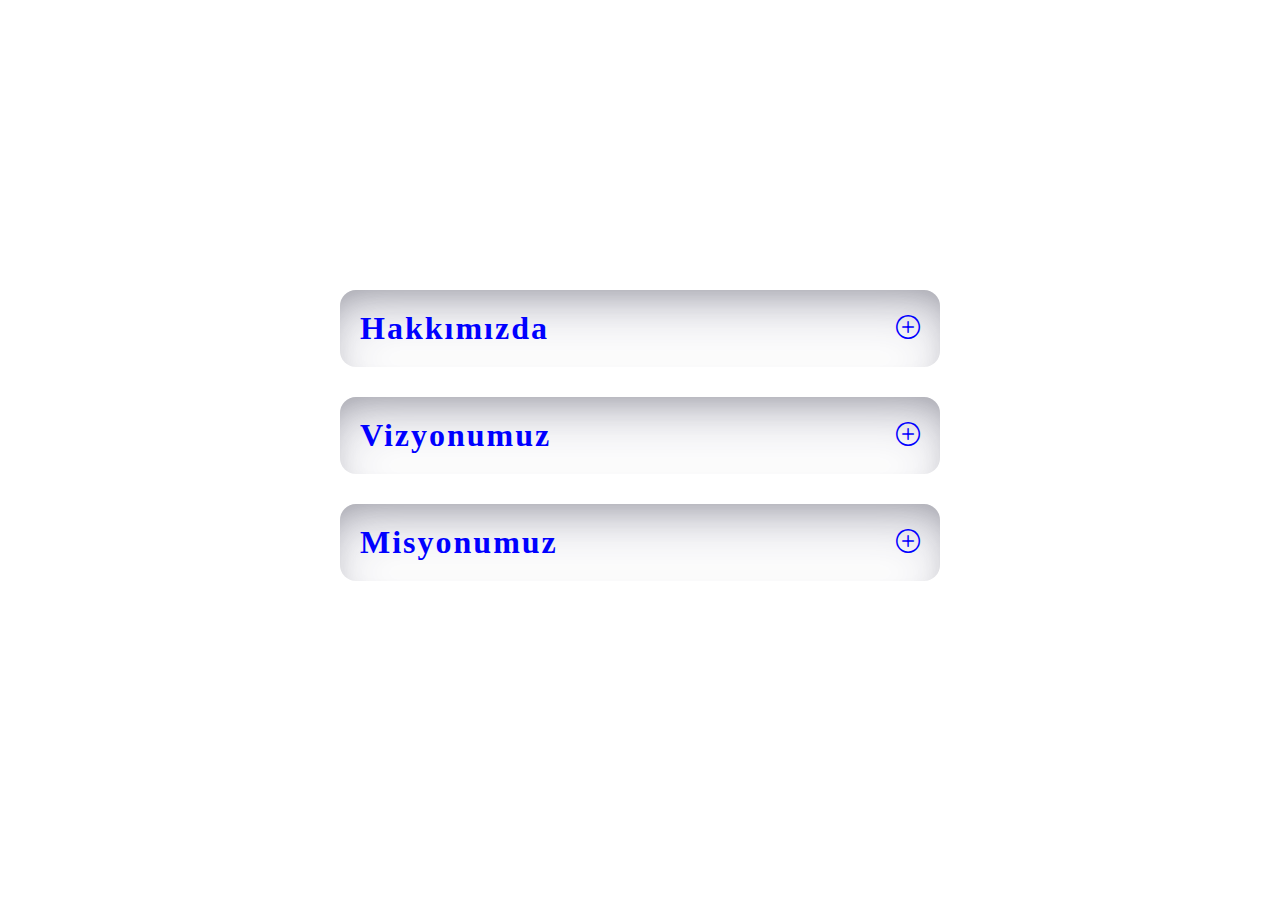
<file: JavascriptProject/Project/Acorrdion/index.html>
<!DOCTYPE html>
<html lang="en">
<head>
    <meta charset="UTF-8">
    <meta name="viewport" content="width=device-width, initial-scale=1.0">
    <link rel="stylesheet" href="https://cdn.jsdelivr.net/npm/bootstrap-icons@1.10.5/font/bootstrap-icons.css">
    <link rel="stylesheet" href="style/style.css">
    <title>Document</title>
</head>
<body>
    <div class="container">
        <div class="acordions">
            <div class="items">
                <div class="title"><h1>Hakkımızda</h1></div>
                <button class="accordionButton">
                    <span class="plus"><i class="bi bi-plus-circle"></i></span>
                    <span class="dash active"><i class="bi bi-dash-circle"></i></span>
                </button>
            </div>
            <div class="text active">
                <p>Lorem ipsum dolor sit amet consectetur adipisicing elit. Ratione nesciunt ea, placeat nostrum facere ipsa nemo soluta atque. Labore molestiae suscipit accusamus obcaecati adipisci assumenda ut corporis, neque aliquam necessitatibus?</p>
            </div>
        </div>
        <div class="acordions">
            <div class="items">
                <div class="title"><h1>Vizyonumuz</h1></div>
                <button class="accordionButton">
                    <span class="plus"><i class="bi bi-plus-circle"></i></span>
                    <span class="dash active"><i class="bi bi-dash-circle"></i></span>
                </button>
            </div>
            <div class="text active">
                <p>Lorem ipsum dolor sit amet consectetur adipisicing elit. Ratione nesciunt ea, placeat nostrum facere ipsa nemo soluta atque. Labore molestiae suscipit accusamus obcaecati adipisci assumenda ut corporis, neque aliquam necessitatibus?</p>
            </div>
        </div>
        <div class="acordions">
            <div class="items">
                <div class="title"><h1>Misyonumuz</h1></div>
                <button class="accordionButton"> 
                    <span class="plus"><i class="bi bi-plus-circle"></i></span>
                    <span class="dash active"><i class="bi bi-dash-circle"></i></span>
                </button>
            </div>
            <div class="text active">
                <p>Lorem ipsum dolor sit amet consectetur adipisicing elit. Ratione nesciunt ea, placeat nostrum facere ipsa nemo soluta atque. Labore molestiae suscipit accusamus obcaecati adipisci assumenda ut corporis, neque aliquam necessitatibus?</p>
            </div>
        </div>
    </div>
    <script src="js/app.js"></script>
</body>
</html>
</file>
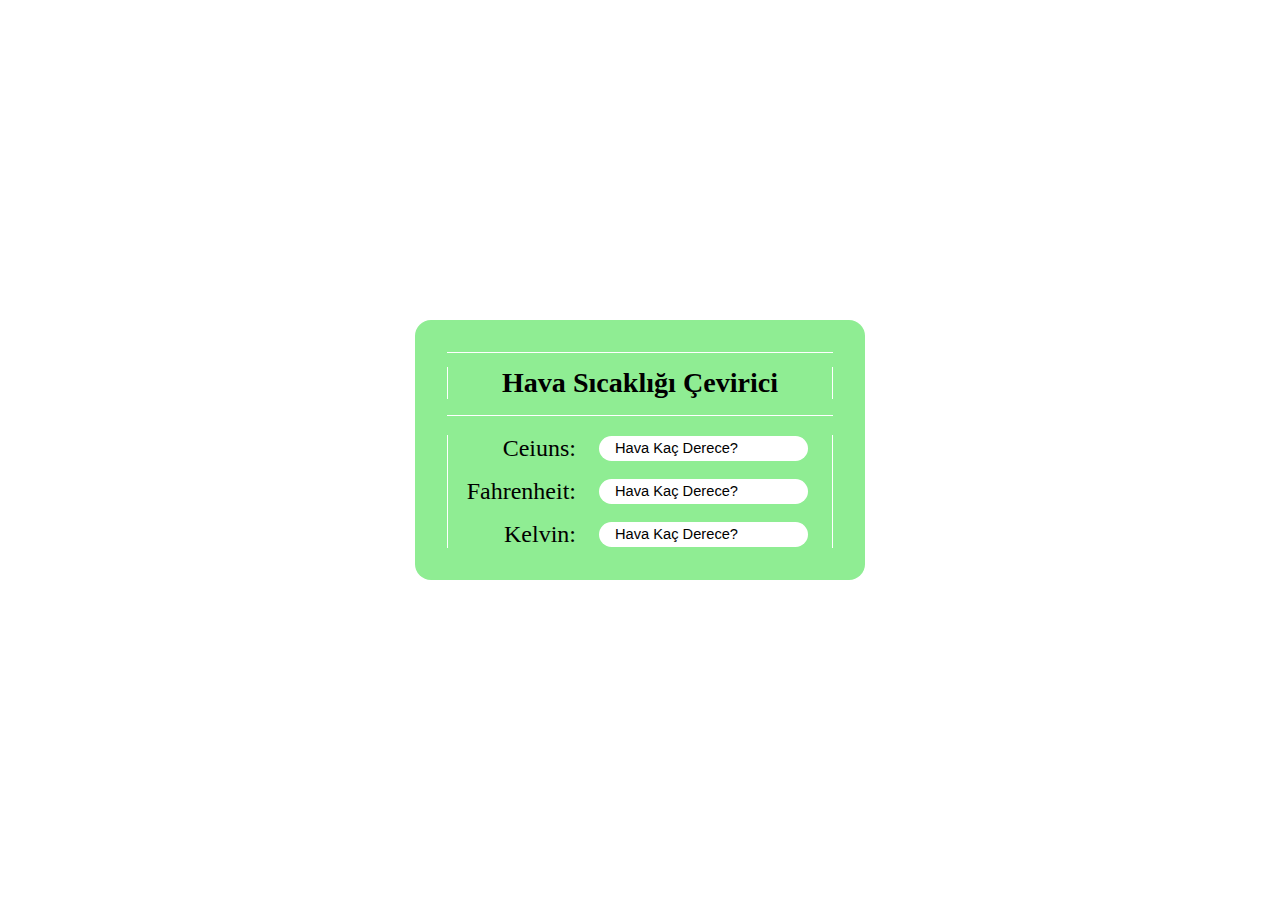
<file: JavascriptProject/Project/Calculate/index.html>
<!DOCTYPE html>
<html lang="en">
<head>
    <meta charset="UTF-8">
    <meta name="viewport" content="width=device-width, initial-scale=1.0">
    <link rel="stylesheet" href="style/style.css">
    <title>Document</title>
</head>
<body>
    <div class="container">
        <div class="title">
            <h3>Hava Sıcaklığı Çevirici</h3>
        </div>
        <div class="fahrenaiteItem">
            <div class="item">
                <p class="fahrenaiteItem_title">Ceiuns:</p>
                <input onchange="calculateTemp(event)" class="number" type="number" name="number" id="number" placeholder="Hava Kaç Derece?">
            </div>
            <div class="item">
                <p class="fahrenaiteItem_title">Fahrenheit:</p>
                <input onchange="calculateTemp(event)" class="fahrenait" type="number" name="fahrenait" id="fahrenait" placeholder="Hava Kaç Derece?">
            </div>
            <div class="item">
                <p class="fahrenaiteItem_title">Kelvin:</p>
                <input onchange="calculateTemp(event)" class="kelvin" type="number" name="kelvin" id="kelvin" placeholder="Hava Kaç Derece?">
            </div>
        </div>
    </div>
    <script src="js/app.js"></script>
</body>
</html>
</file>
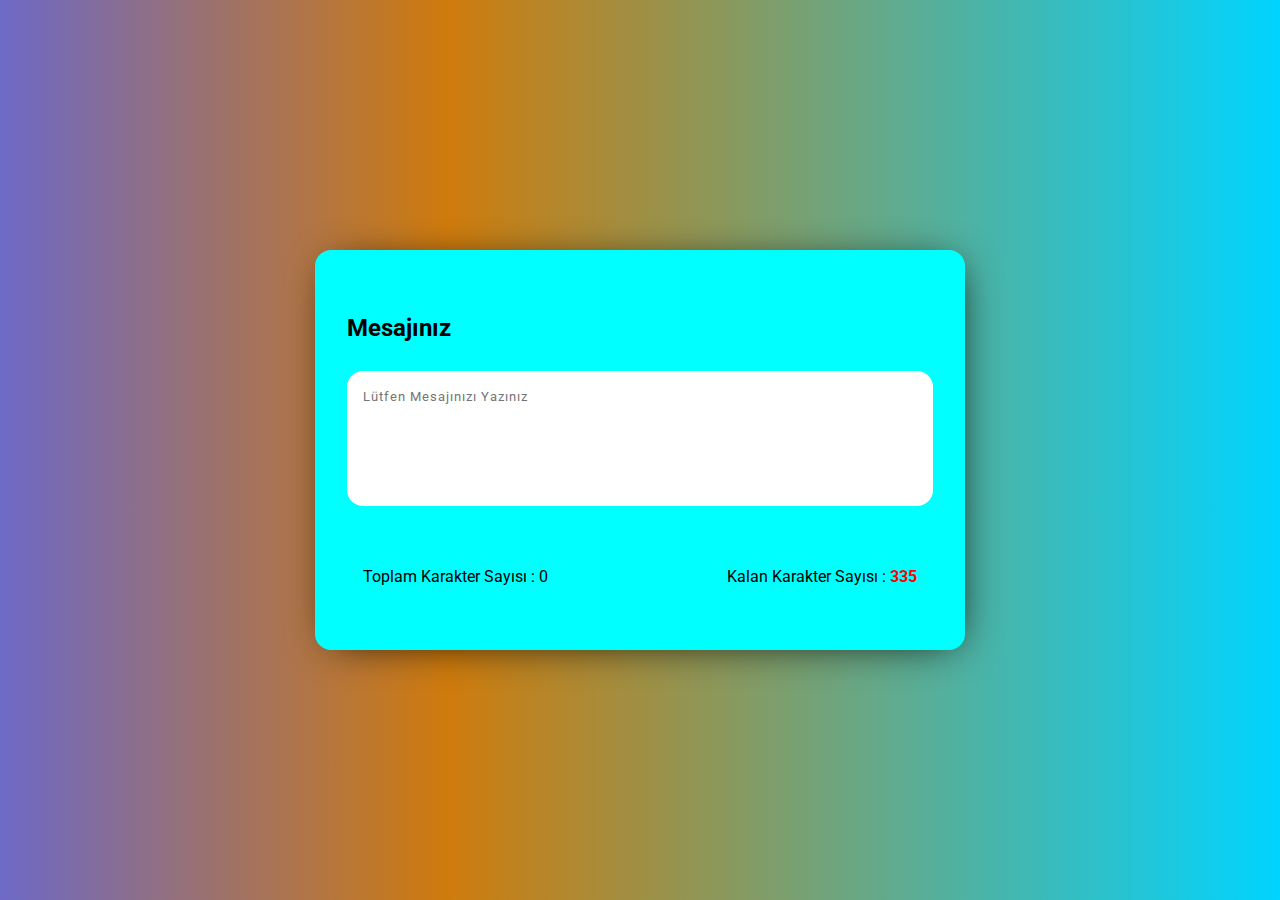
<file: JavascriptProject/Project/CharacterCounter/index.html>
<!DOCTYPE html>
<html lang="en">
<head>
    <meta charset="UTF-8">
    <meta name="viewport" content="width=device-width, initial-scale=1.0">
    <link rel="stylesheet" href="./style/style.css">
    <title>Document</title>
</head>
<body>
    <div class="container">
        <div class="messageBox">
            <h2 class="titele">Mesajınız</h2>
            <textarea placeholder="Lütfen Mesajınızı Yazınız" maxlength="335"></textarea>
            <div class="text">
                <p class="character">Toplam Karakter Sayısı : <span class="totalCounter"></span></p>
                <p class="finalCharacter">Kalan Karakter Sayısı : <span class="remainingCounterCharacter"></span></p>
            </div>
        </div>
    </div>
    <script src="js/app.js"></script>
</body>
</html>
</file>
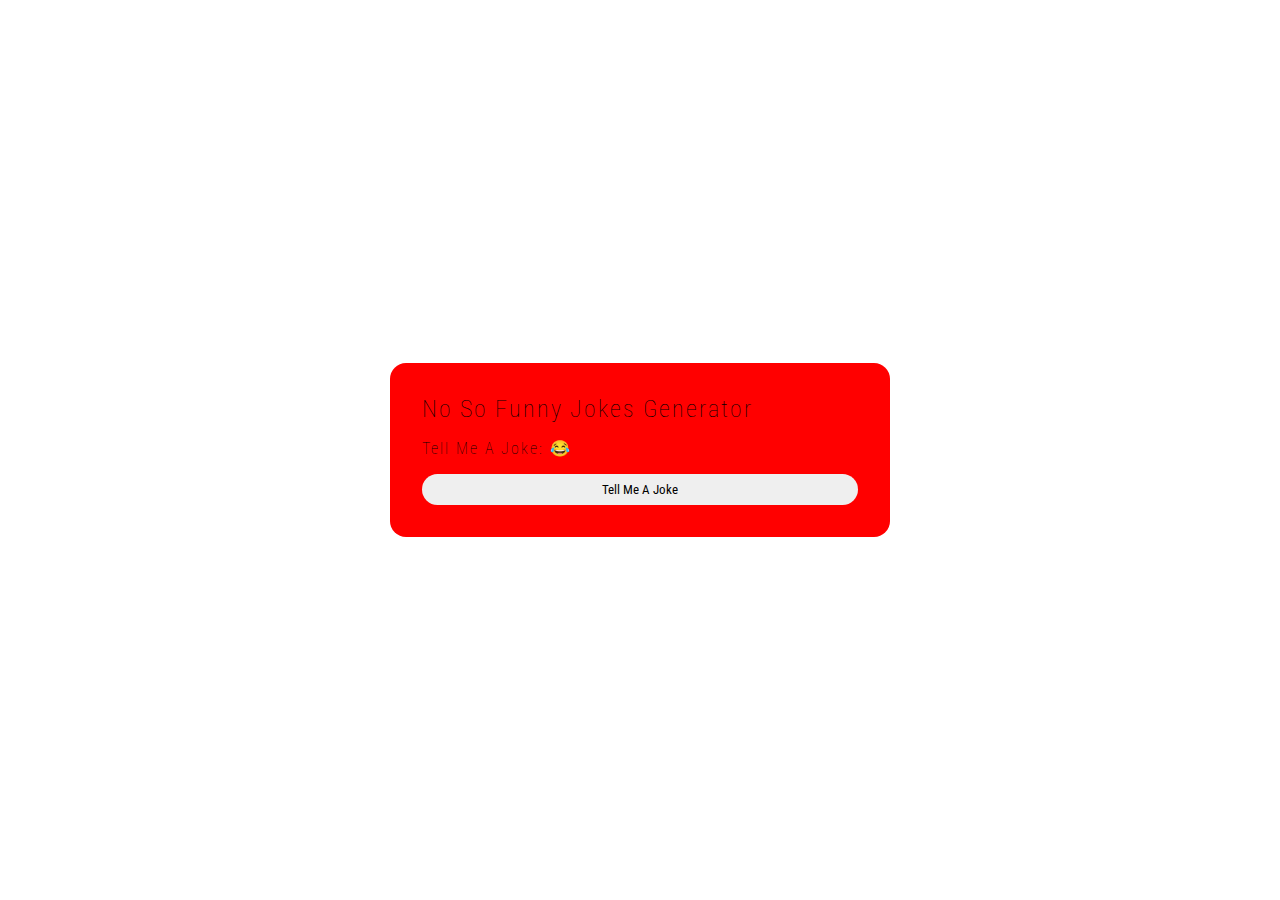
<file: JavascriptProject/Project/Joke/index.html>
<!DOCTYPE html>
<html lang="en">
<head>
    <meta charset="UTF-8">
    <meta name="viewport" content="width=device-width, initial-scale=1.0">
    <link rel="stylesheet" href="style/style.css">
    <title>Document</title>
</head>
<body>
    <div class="container">
        <div class="content">
            <h2 class="title">No So Funny Jokes Generator</h2>
            <p class="text">Tell Me A Joke: 😂</p>
            <button class="btn">Tell Me A Joke</button>
        </div>
    </div>
    <script src="js/app.js"></script>
</body>
</html>
</file>
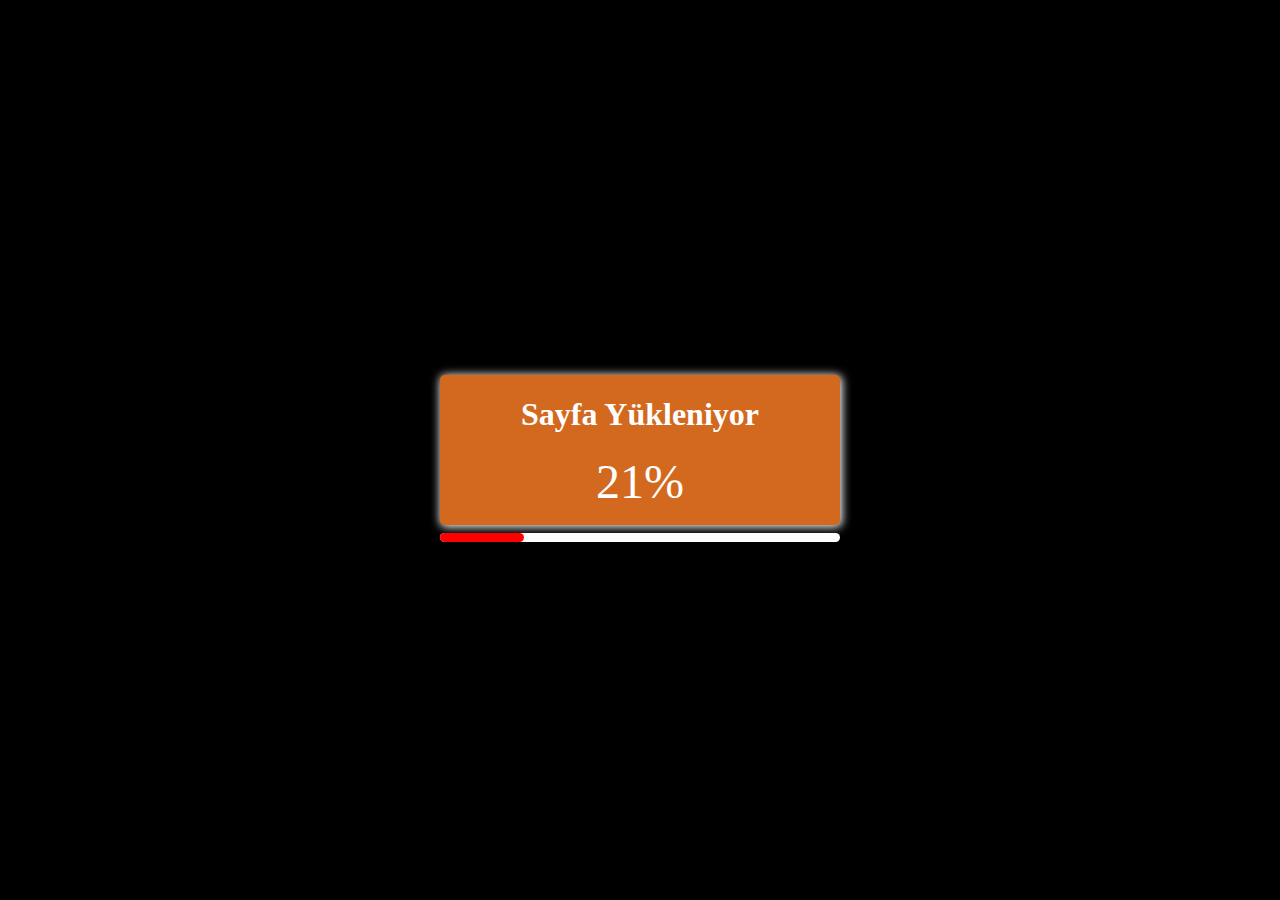
<file: JavascriptProject/Project/LoadingBar/index.html>
<!DOCTYPE html>
<html lang="en">
<head>
    <meta charset="UTF-8">
    <meta name="viewport" content="width=device-width, initial-scale=1.0">
    <link rel="stylesheet" href="style/style.css">
    <title>Document</title>
</head>
<body>
    <div class="container">
        <h1>Sayfa Yükleniyor</h1>
        <div class="counter"></div>
        <div class="bar">
            <hr class="loadingBarGround">
            <hr class="loadingBarFront">
        </div>
    </div>
    <script src="js/app.js"></script>
</body>
</html>
</file>
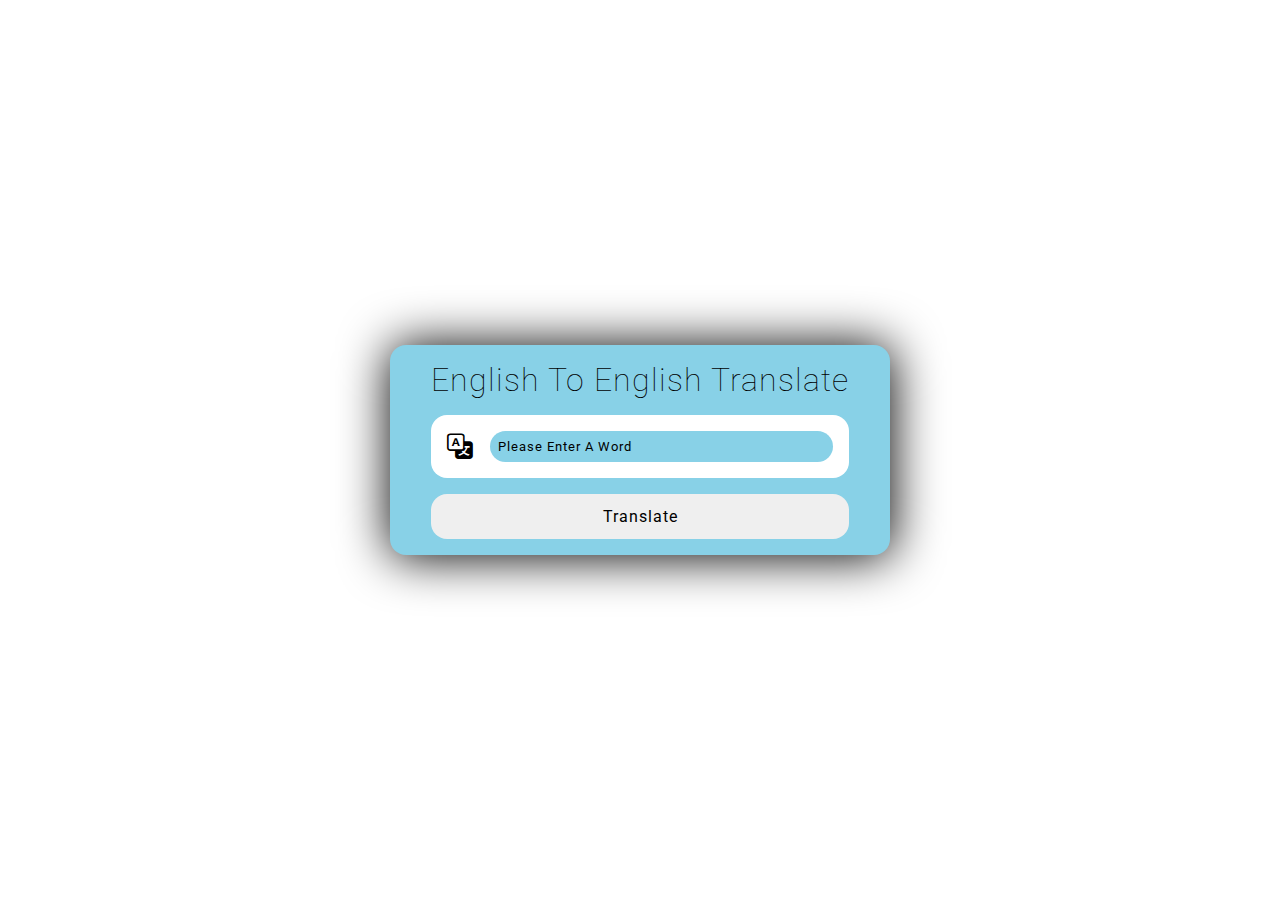
<file: JavascriptProject/Project/Translate/index.html>
<!DOCTYPE html>
<html lang="en">
<head>
    <meta charset="UTF-8">
    <meta name="viewport" content="width=device-width, initial-scale=1.0">
    <link rel="stylesheet" href="https://cdn.jsdelivr.net/npm/bootstrap-icons@1.10.5/font/bootstrap-icons.css">
    <link rel="stylesheet" href="style/style.css">
    <link rel="stylesheet" href="style/elementStyle.css">
    <title>Document</title>
</head>
<body>
    <div class="container">
        <div class="content">
            <h1 class="title">English To English Translate</h1>
            <div class="translate">
                <i class="bi bi-translate"></i>
                <input type="text" class="wordInput" id="wordInput" name="wordInput" placeholder="Please Enter A Word">
            </div>
            <div class="elements">
                <p class="word">Word: <span class="word_value"></span></p>
                <p class="word">Meaning: <span class="word_value1"></span></p>
                <audio controls src="" id="audio"></audio>
            </div>
            <button class="btn">Translate</button>
        </div>
    </div>
    <script src="js/app.js"></script>
</body>
</html>
</file>
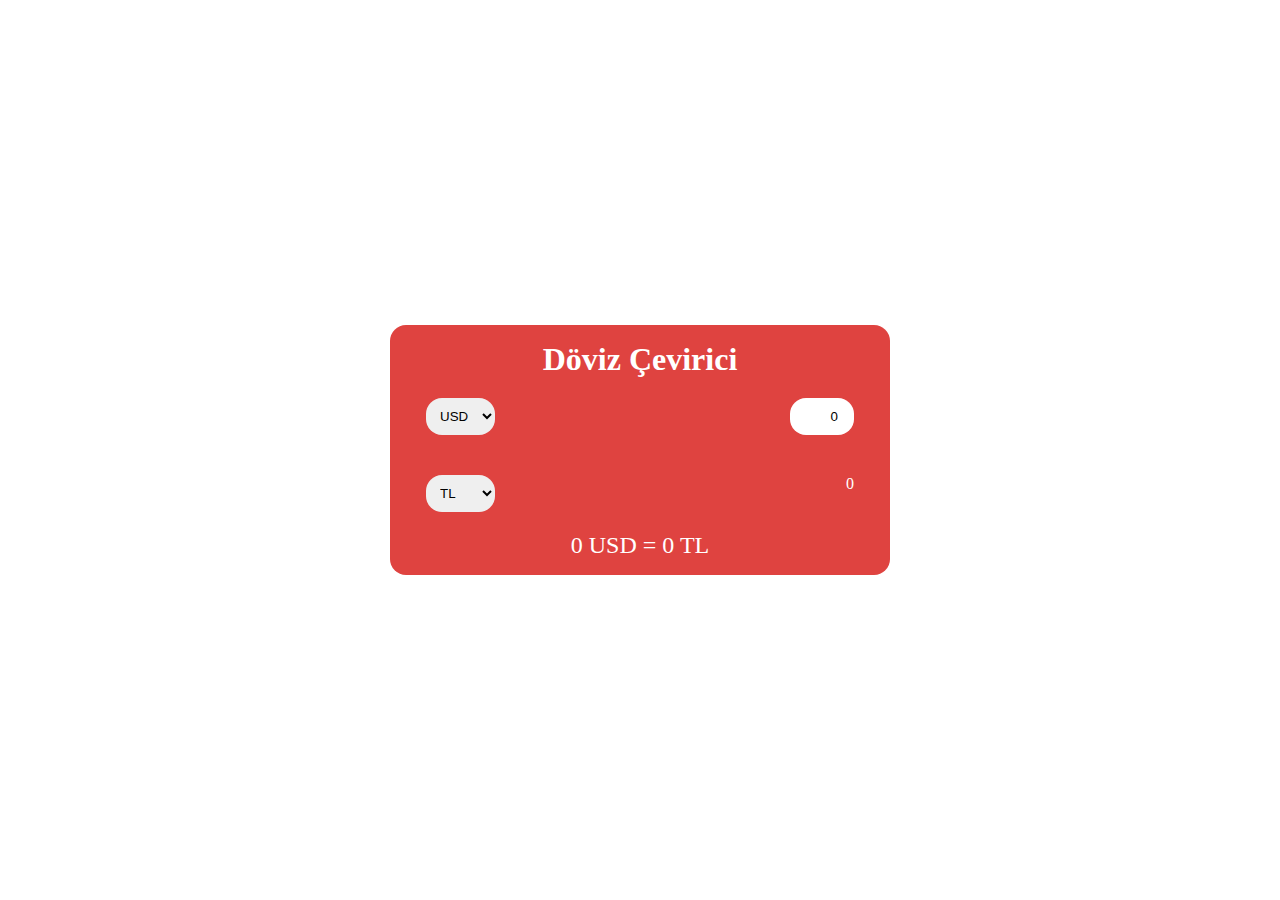
<file: JavascriptProject/Project/USDTOTR/index.html>
<!DOCTYPE html>
<html lang="en">
<head>
    <meta charset="UTF-8">
    <meta name="viewport" content="width=device-width, initial-scale=1.0">
    <link rel="stylesheet" href="style/style.css">
    <title>Document</title>
</head>
<body>
    <div class="container">
        <h1>Döviz Çevirici</h1>
        <div class="currentCountainer">
            <select id="currentFirst">
                <option value="USD" selected>USD</option>
                <option value="EUR">EUR</option>
                <option value="AUD">AUD</option>
                <option value="CAD">CAD</option>
                <option value="JPY">JPY</option>
            </select>
            <input type="number" id="count" value="0" min="0">
        </div>
        <div class="currentCountainer">
            <select id="currentSecond">
                <option value="USD" selected>TL</option>
                <option value="EUR">EUR</option>
                <option value="AUD">AUD</option>
                <option value="CAD">CAD</option>
                <option value="JPY">JPY</option>
            </select>
            <span class="equel">0</span>
        </div>
        <p class="exchangeRates" id="exchangeRate"><span class="firtsNumber">0</span> <span class="moneyOne">USD</span> = <span class="secondNumber">0</span> <span class="moneySecond">TL</span></p>
    </div>
    <script src="js/app.js"></script>
</body>
</html>
</file>
<file: JavascriptProject/Project/Acorrdion/style/style.css>
*{
    margin: 0;
    padding: 0;
    box-sizing: border-box;
}
body{
    display: flex;
    align-items: center;
    justify-content: center;
    height: 100vh;
    margin: 0;
}
.container{
    max-width: 37.5rem;
    width: 100%;
}
.title{
    letter-spacing: .125rem;
    color: blue;
}
.acordions{
    width: 100%;
    box-shadow: rgba(50, 50, 93, 0.25) 0px 30px 60px -12px inset, rgba(0, 0, 0, 0.3) 0px 18px 36px -18px inset;
    padding: 1.25rem;
    margin-bottom: 1.875rem;
    border-radius: 1rem;
}
.items{
    display: flex;
    align-items: center;
    justify-content: space-between;
}
.text{
    text-align: justify;
    margin-top: 1rem;
    border-top: 1px solid black;
}
.text p{
    margin-top: 1rem;
}
.active{
    display: none;
}
.accordionButton{
    outline: none;
    border: none;
    font-size: 1.5em;
    background: none;
    color: blue;
    cursor: pointer;
}
</file>
<file: JavascriptProject/Project/Calculate/style/style.css>
*{
    margin: 0;
    padding: 0;
    box-sizing: border-box;
}
body{
    display: flex;
    align-items: center;
    justify-content: center;
    height: 100vh;
}
.title{
    font-size: 1.5em;
    text-align: center;
    border-bottom: 1px solid #fff;
    border-top: 1px solid #fff;
    padding-bottom: 1rem;
}
h3{
    border-left: 1px solid #fff;
    border-right: 1px solid #fff;
    margin-top: .9rem;
}
.fahrenaiteItem_title{
    font-size: 1.5em;
    width: 40%;
    text-align: right;
    padding-right: 1rem;
}
.container{
    max-width: 28.125rem;
    width: 100%;
    background-color: #8FED93;
    padding: 2rem;
    border-radius: 1rem;
}
.fahrenaiteItem{
    display: flex;
    flex-direction: column;
    justify-content: center;
    row-gap: 1rem;
    margin-top: 1.2rem;
    border-left: 1px solid #fff;
    border-right: 1px solid #fff;
}
.fahrenaiteItem .item{
    display: flex;
    align-items: center;
    justify-content: space-between;
}
input{
    padding: .3rem 1rem;
    border-radius: 1rem;
    outline: none;
    border: none;
}
input:focus{
    outline: none;
}
.item{
    margin-right: 1.5rem;
}
.container:hover{
    border: 5px solid #fff;
    transition-duration: 1s;
    box-shadow: 1px 1px 20px 1px black;
}
::placeholder{
    color: black;
    font-size: 1.1em;
}
</file>
<file: JavascriptProject/Project/CharacterCounter/style/style.css>
@import url('https://fonts.googleapis.com/css2?family=Roboto&display=swap');
*{
    margin: 0;
    padding: 0;
    box-sizing: border-box;
    font-family: 'Roboto', sans-serif;
}
body{
    height: 100vh;
    background: rgb(110,105,198);
    background: linear-gradient(90deg, rgba(110,105,198,1) 0%, rgba(207,123,12,1) 35%, rgba(0,212,255,1) 100%);
    display: flex;
    align-items: center;
    justify-content: center;
}
.container{
    max-width: 53.125rem;
    width: 100%;
    margin: 0 auto;
    padding: 1rem;
}
.messageBox{
    max-width: 40.625rem;
    width: 100%;
    background-color: aqua;
    margin: 0 auto;
    padding: 4rem 2rem;
    border-radius: 1rem;
    display: flex;
    flex-direction: column;
    row-gap: 1.8rem;
    -webkit-box-shadow: 4px 4px 43px -14px rgba(0,0,0,1);
    -moz-box-shadow: 4px 4px 43px -14px rgba(0,0,0,1);
    box-shadow: 4px 4px 43px -14px rgba(0,0,0,1);
   
}
.messageBox textarea{
    max-width: 40.625rem;
    resize : none;
    outline: none;
    border: none;
    padding: 1rem;
    border-radius: 1rem;
    width: auto;
    height: 15vh;
    letter-spacing: 1px;
    text-align: justify;
    line-height: 1.2rem;
}
.text{
    max-width: 40.625rem;
    width: 100%;
    padding: 1rem;
    display: flex;
    align-items: center;
    justify-content: space-between;
    position: relative;
    top: 1rem;
}
.remainingCounterCharacter{
    color: red;
    font-weight: bold;
}
</file>
<file: JavascriptProject/Project/Joke/style/style.css>
@import url('https://fonts.googleapis.com/css2?family=Roboto+Condensed&display=swap');
*{
    margin: 0;
    padding: 0;
    box-sizing: border-box;
    font-family: 'Roboto Condensed', sans-serif;
}
body{
    width: 100%;
    height: 100vh;
    display: flex;
    align-items: center;
    justify-content: center;
}
.container{
    max-width: 31.25rem;
    width: 100%;
    background-color: red;
    padding: 1rem;
    display: flex;
    align-items: center;
    justify-content: center;
    border-radius: 1rem;
    letter-spacing: .125rem;
}
.content{
    width: 45vw;
    padding: 1rem;
    display: flex;
    flex-direction: column;
    row-gap: 1rem;
}
.content p , h2{
    font-weight: 100;
}
button{
    padding: .5rem;
    border-radius: 1rem;
    outline: none;
    border: none;
}
</file>
<file: JavascriptProject/Project/LoadingBar/style/style.css>
body{
    width: 100%;
    height: 100vh;
    display: flex;
    flex-direction: column;
    align-items: center;
    justify-content: center;
    margin: 0;
    font-family: 'Times New Roman', Times, serif;
    background-color: black;
    justify-content: space-evenly;
    
}
.container{
    max-width: 25rem;
    width: 100%;
    text-align: center;
    position: relative;
    background-color: chocolate;
    box-shadow: 1px 1px 10px 1px white;
    border-radius: .3125rem;
    color: #fff;
}
.counter{
    font-size: 3em;
}
.bar{
    padding-top: 1rem;
}
.loadingBarFront{
    height: 1vh;
    background-color: red;
    border-radius: .3125rem;
    outline: none;
    border: none;
    width: 0%;
    position: absolute;
}
.loadingBarGround{
    height: 1vh;
    background-color: white;
    border-radius: .3125rem;
    outline: none;
    border: none;
    width: 100%;
    position: absolute;
}
</file>
<file: JavascriptProject/Project/Translate/style/style.css>
@import url('https://fonts.googleapis.com/css2?family=Roboto&display=swap');
*{
    margin: 0;
    padding: 0;
    box-sizing: border-box;
    font-family: 'Roboto', sans-serif;
    letter-spacing: .0625rem;
}
body{
    display: flex;
    align-items: center;
    justify-content: center;
    height: 100vh;
    padding: 1rem;
}
.container{
    max-width: 31.25rem;
    width: 100%;
    height: auto;
    background-color: rgb(136, 209, 231);
    padding: 1rem;
    display: flex;
    align-items: center;
    justify-content: center;
    flex-direction: column;
    row-gap: 1rem;
    border-radius: 1rem;
    box-shadow: 1px 1px 50px 1px;
}
.elements{
    width: 100%;
    text-align: left;
    display: flex;
    flex-direction: column;
    column-gap: 1rem;
    display: none;
}
.content{
    display: flex;
    align-items: center;
    justify-content: center;
    flex-direction: column;
    row-gap: 1rem;
}
.translate{
    display: flex;
    align-items: center;
    justify-content: center;
    width: 100%;
    background-color: #fff;
    padding: 1rem;
    border-radius: 1rem;
}
</file>
<file: JavascriptProject/Project/Translate/style/elementStyle.css>
input{
    width: 100%;
    padding: .5rem;
    outline: none;
    border: none;
    border-radius: 1rem;
    background-color: rgb(136, 209, 231);
}
i{
    font-size: 1.6em;
    padding-right: 1rem;
    color: black;
}
.btn{
    width: 100%;
    height: 5vh;
    padding: .5rem;
    outline: none;
    border: none;
    border-radius: 1rem;
    font-size: 1em;
}
audio{
    width: 100%;
}
.word{
    margin-bottom: 1rem;
}
.title{
    font-weight: 100;
}
.show{
    display: block;
}
::placeholder{
    color: black;
}
</file>
<file: JavascriptProject/Project/USDTOTR/style/style.css>
*{
    margin: 0;
    padding: 0;
    box-sizing: border-box;
}
h1{
    text-align: center;
}
body{
    display: flex;
    align-items: center;
    justify-content: center;
    height: 100vh;
    color: #fff;
    margin: 0;
}
.container{
    max-width: 31.25rem;
    width: 100%;
    background-color: #DF4340;
    padding: 1rem;
    border-radius: 1rem;
}
.currentCountainer{
    display: flex;
    justify-content: space-between;
    padding: 1.25rem;
}
.exchangeRates{
    text-align: center;
}
select[id="currentFirst"] , select[id="currentSecond"]{
    padding: .625rem;
    border-radius: 1rem;
    outline: none;
    border: none;
}
select[id="currentFirst"] , select[id="currentSecond"]:hover{
    outline: none;
}
input[type="number"]{
    width: 15%;
    padding: .0625rem;
    border-radius: 1rem;
    outline: none;
    border: none;
    text-align: right;
}
.exchangeRates{
    font-size: 1.5em;
}
</file>
